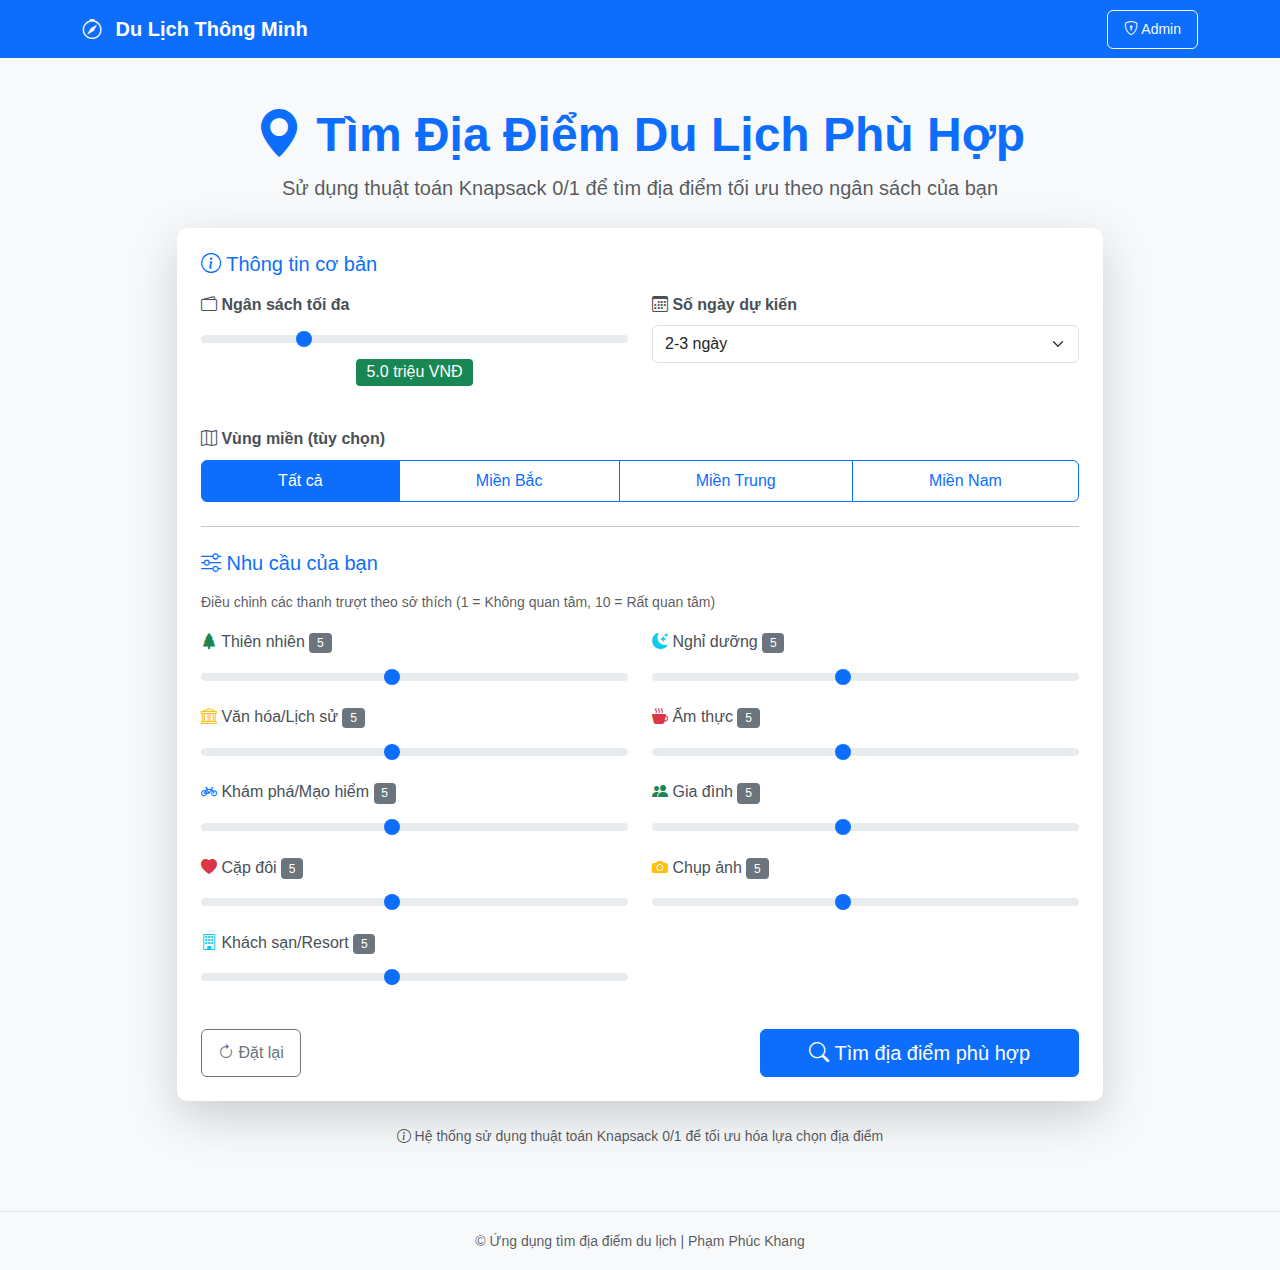
<file: CSN_Web_110123253_PhamPhucKhang/index.html>
<!DOCTYPE html>
<html lang="vi">
<head>
    <meta charset="UTF-8">
    <meta name="viewport" content="width=device-width, initial-scale=1.0">
    <title>Tìm Địa Điểm Du Lịch - Knapsack Algorithm</title>
    
    <!-- Bootstrap 5 CSS -->
    <link href="https://cdn.jsdelivr.net/npm/bootstrap@5.3.0/dist/css/bootstrap.min.css" rel="stylesheet">
    
    <!-- Bootstrap Icons -->
    <link rel="stylesheet" href="https://cdn.jsdelivr.net/npm/bootstrap-icons@1.10.0/font/bootstrap-icons.css">
    
    <!-- Liên kết CSS -->
    <link rel="stylesheet" href="css/style.css">
</head>
<body>
    <!-- Tiêu đề -->
    <nav class="navbar navbar-expand-lg navbar-dark bg-primary">
        <div class="container">
            <a class="navbar-brand" href="index.html">
                <i class="bi bi-compass"></i> Du Lịch Thông Minh
            </a>
            <div class="ms-auto">
                <a href="admin-login.html" class="btn btn-outline-light btn-sm">
                    <i class="bi bi-shield-lock"></i> Admin
                </a>
            </div>
        </div>
    </nav>

    <!-- Nội dung chính -->
    <div class="container my-5">
        <div class="row justify-content-center">
            <div class="col-lg-10">
                <!-- Phần tiêu đề -->
                <div class="text-center mb-4">
                    <h1 class="display-5 fw-bold text-primary">
                        <i class="bi bi-geo-alt-fill"></i> Tìm Địa Điểm Du Lịch Phù Hợp
                    </h1>
                    <p class="lead text-muted">
                        Sử dụng thuật toán Knapsack 0/1 để tìm địa điểm tối ưu theo ngân sách của bạn
                    </p>
                </div>

                <!-- Thẻ biểu mẫu -->
                <div class="card shadow-lg border-0">
                    <div class="card-body p-4">
                        <form id="userForm">
                            
                            <!-- Phần 1: Thông tin cơ bản -->
                            <h5 class="card-title mb-3 text-primary">
                                <i class="bi bi-info-circle"></i> Thông tin cơ bản
                            </h5>
                            
                            <div class="row mb-4">
                                <!-- Ngân sách -->
                                <div class="col-md-6 mb-3">
                                    <label for="ngan_sach" class="form-label fw-bold">
                                        <i class="bi bi-wallet2"></i> Ngân sách tối đa
                                    </label>
                                    <input 
                                        type="range" 
                                        class="form-range" 
                                        id="ngan_sach" 
                                        min="500000" 
                                        max="20000000" 
                                        step="500000" 
                                        value="5000000"
                                        required
                                    >
                                    <div class="text-center mt-2">
                                        <span class="badge bg-success fs-6" id="budgetDisplay">5.0 triệu VNĐ</span>
                                    </div>
                                </div>

                                <!-- Số ngày -->
                                <div class="col-md-6 mb-3">
                                    <label for="so_ngay" class="form-label fw-bold">
                                        <i class="bi bi-calendar3"></i> Số ngày dự kiến
                                    </label>
                                    <select class="form-select" id="so_ngay">
                                        <option value="1">1 ngày</option>
                                        <option value="2" selected>2-3 ngày</option>
                                        <option value="3">4-5 ngày</option>
                                        <option value="4">6-7 ngày</option>
                                        <option value="5">Trên 7 ngày</option>
                                    </select>
                                </div>
                            </div>

                            <!-- Vùng miền -->
                            <div class="mb-4">
                                <label class="form-label fw-bold">
                                    <i class="bi bi-map"></i> Vùng miền (tùy chọn)
                                </label>
                                <div class="btn-group w-100" role="group">
                                    <input type="radio" class="btn-check" name="vung_mien" id="regionAll" value="all" checked>
                                    <label class="btn btn-outline-primary" for="regionAll">Tất cả</label>
                                    
                                    <input type="radio" class="btn-check" name="vung_mien" id="regionNorth" value="Miền Bắc">
                                    <label class="btn btn-outline-primary" for="regionNorth">Miền Bắc</label>
                                    
                                    <input type="radio" class="btn-check" name="vung_mien" id="regionCentral" value="Miền Trung">
                                    <label class="btn btn-outline-primary" for="regionCentral">Miền Trung</label>
                                    
                                    <input type="radio" class="btn-check" name="vung_mien" id="regionSouth" value="Miền Nam">
                                    <label class="btn btn-outline-primary" for="regionSouth">Miền Nam</label>
                                </div>
                            </div>

                            <hr class="my-4">

                            <!-- Phần 2: Nhu cầu du lịch -->
                            <h5 class="card-title mb-3 text-primary">
                                <i class="bi bi-sliders"></i> Nhu cầu của bạn
                            </h5>
                            <p class="text-muted small mb-3">Điều chỉnh các thanh trượt theo sở thích (1 = Không quan tâm, 10 = Rất quan tâm)</p>

                            <!-- 9 thuộc tính -->
                            <div class="row">
                                <!-- Thiên nhiên -->
                                <div class="col-md-6 mb-3">
                                    <label class="form-label">
                                        <i class="bi bi-tree-fill text-success"></i> Thiên nhiên
                                        <span class="badge bg-secondary" id="thien_nhienValue">5</span>
                                    </label>
                                    <input type="range" class="form-range" id="thien_nhien" min="1" max="10" value="5">
                                </div>

                                <!-- Nghỉ dưỡng -->
                                <div class="col-md-6 mb-3">
                                    <label class="form-label">
                                        <i class="bi bi-moon-stars-fill text-info"></i> Nghỉ dưỡng
                                        <span class="badge bg-secondary" id="nghi_duongValue">5</span>
                                    </label>
                                    <input type="range" class="form-range" id="nghi_duong" min="1" max="10" value="5">
                                </div>

                                <!-- Văn hóa -->
                                <div class="col-md-6 mb-3">
                                    <label class="form-label">
                                        <i class="bi bi-bank text-warning"></i> Văn hóa/Lịch sử
                                        <span class="badge bg-secondary" id="van_hoaValue">5</span>
                                    </label>
                                    <input type="range" class="form-range" id="van_hoa" min="1" max="10" value="5">
                                </div>

                                <!-- Ẩm thực -->
                                <div class="col-md-6 mb-3">
                                    <label class="form-label">
                                        <i class="bi bi-cup-hot-fill text-danger"></i> Ẩm thực
                                        <span class="badge bg-secondary" id="am_thucValue">5</span>
                                    </label>
                                    <input type="range" class="form-range" id="am_thuc" min="1" max="10" value="5">
                                </div>

                                <!-- Khám phá -->
                                <div class="col-md-6 mb-3">
                                    <label class="form-label">
                                        <i class="bi bi-bicycle text-primary"></i> Khám phá/Mạo hiểm
                                        <span class="badge bg-secondary" id="kham_phaValue">5</span>
                                    </label>
                                    <input type="range" class="form-range" id="kham_pha" min="1" max="10" value="5">
                                </div>

                                <!-- Gia đình -->
                                <div class="col-md-6 mb-3">
                                    <label class="form-label">
                                        <i class="bi bi-people-fill text-success"></i> Gia đình
                                        <span class="badge bg-secondary" id="gia_dinhValue">5</span>
                                    </label>
                                    <input type="range" class="form-range" id="gia_dinh" min="1" max="10" value="5">
                                </div>

                                <!-- Cặp đôi -->
                                <div class="col-md-6 mb-3">
                                    <label class="form-label">
                                        <i class="bi bi-heart-fill text-danger"></i> Cặp đôi
                                        <span class="badge bg-secondary" id="cap_doiValue">5</span>
                                    </label>
                                    <input type="range" class="form-range" id="cap_doi" min="1" max="10" value="5">
                                </div>

                                <!-- Chụp ảnh -->
                                <div class="col-md-6 mb-3">
                                    <label class="form-label">
                                        <i class="bi bi-camera-fill text-warning"></i> Chụp ảnh
                                        <span class="badge bg-secondary" id="chup_anhValue">5</span>
                                    </label>
                                    <input type="range" class="form-range" id="chup_anh" min="1" max="10" value="5">
                                </div>

                                <!-- Khách sạn -->
                                <div class="col-md-6 mb-3">
                                    <label class="form-label">
                                        <i class="bi bi-building text-info"></i> Khách sạn/Resort
                                        <span class="badge bg-secondary" id="khach_sanValue">5</span>
                                    </label>
                                    <input type="range" class="form-range" id="khach_san" min="1" max="10" value="5">
                                </div>
                            </div>

                            <!-- Các nút -->
                            <div class="d-grid gap-2 d-md-flex justify-content-md-between mt-4">
                                <button type="button" class="btn btn-outline-secondary" id="resetBtn">
                                    <i class="bi bi-arrow-clockwise"></i> Đặt lại
                                </button>
                                <button type="submit" class="btn btn-primary btn-lg px-5">
                                    <i class="bi bi-search"></i> Tìm địa điểm phù hợp
                                </button>
                            </div>

                        </form>
                    </div>
                </div>

                <!-- Thông tin chân trang -->
                <div class="text-center mt-4">
                    <p class="text-muted small">
                        <i class="bi bi-info-circle"></i> Hệ thống sử dụng thuật toán Knapsack 0/1 để tối ưu hóa lựa chọn địa điểm
                    </p>
                </div>

            </div>
        </div>
    </div>

    <!-- Chân trang -->
    <footer class="bg-light py-3 mt-5">
        <div class="container text-center text-muted">
            <small>© Ứng dụng tìm địa điểm du lịch | Phạm Phúc Khang</small>
        </div>
    </footer>

    <!-- Bootstrap 5 JS -->
    <script src="https://cdn.jsdelivr.net/npm/bootstrap@5.3.0/dist/js/bootstrap.bundle.min.js"></script>
    
    <!-- Liên kết JS Files -->
    <script src="js/data.js"></script>
    <script src="js/knapsack.js"></script>
    <script src="js/main.js"></script>
</body>
</html>
</file>
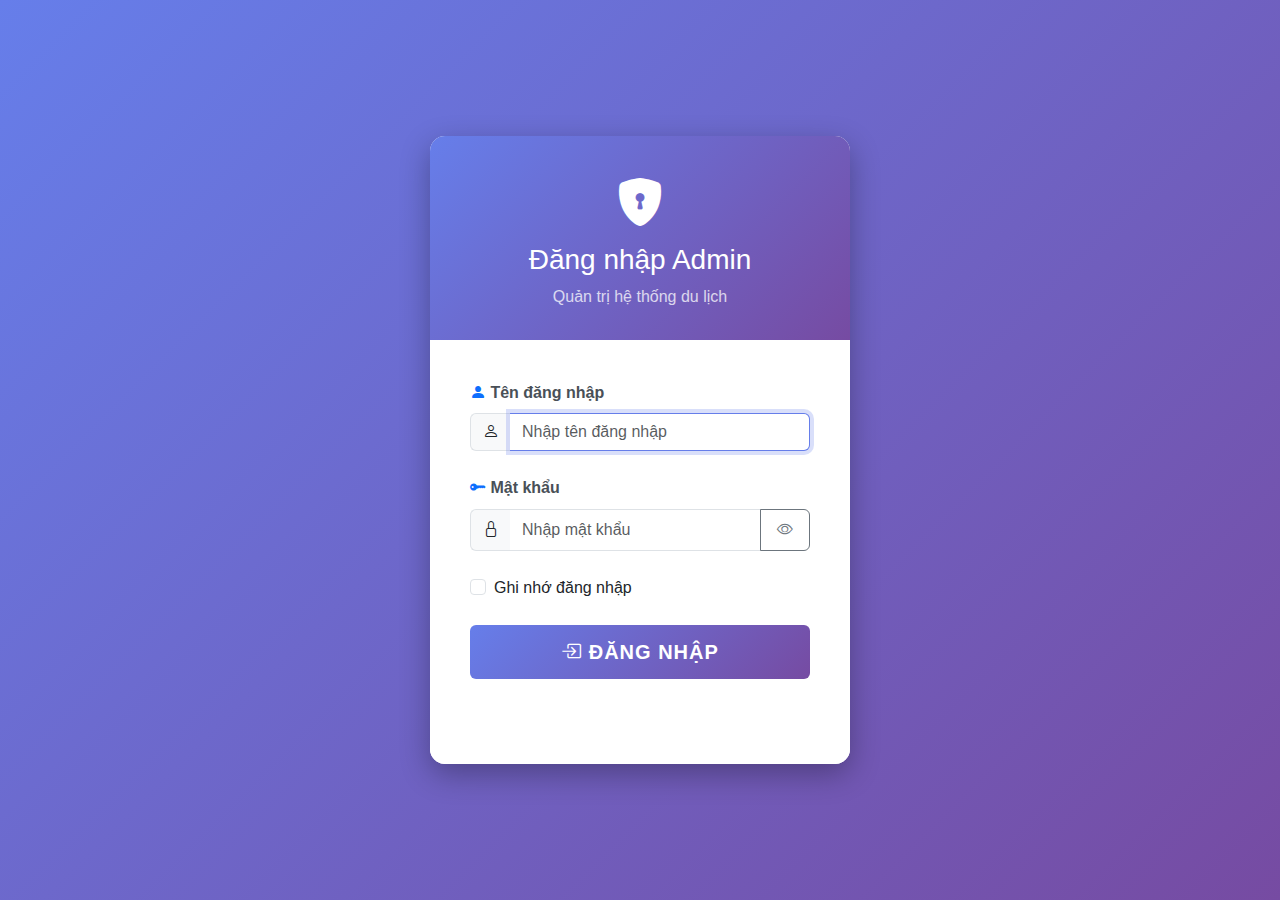
<file: CSN_Web_110123253_PhamPhucKhang/admin-login.html>
<!DOCTYPE html>
<html lang="vi">
<head>
    <meta charset="UTF-8">
    <meta name="viewport" content="width=device-width, initial-scale=1.0">
    <title>Đăng nhập Admin - Du Lịch Thông Minh</title>
    
    <!-- Bootstrap 5 CSS -->
    <link href="https://cdn.jsdelivr.net/npm/bootstrap@5.3.0/dist/css/bootstrap.min.css" rel="stylesheet">
    
    <!-- Bootstrap Icons -->
    <link rel="stylesheet" href="https://cdn.jsdelivr.net/npm/bootstrap-icons@1.10.0/font/bootstrap-icons.css">
    
    <!-- Liên kết CSS -->
    <link rel="stylesheet" href="css/style.css">
    
    <style>
        /* CSS để căn giữa form trên màn hình */
        body {
            background: linear-gradient(135deg, #667eea 0%, #764ba2 100%);
            min-height: 100vh;
            display: flex;
            align-items: center;
            justify-content: center;
        }
        
        .login-container {
            width: 100%;
            max-width: 450px;
            padding: 15px;
        }
        
        .login-card {
            border-radius: 15px;
            box-shadow: 0 10px 30px rgba(0, 0, 0, 0.3);
        }
        
        .login-header {
            background: linear-gradient(135deg, #667eea 0%, #764ba2 100%);
            color: white;
            border-radius: 15px 15px 0 0;
            padding: 30px;
            text-align: center;
        }
        
        .login-header i {
            font-size: 3rem;
            margin-bottom: 10px;
        }
        
        .login-body {
            padding: 40px;
            background: white;
            border-radius: 0 0 15px 15px;
        }
        
        .form-control:focus {
            border-color: #667eea;
            box-shadow: 0 0 0 0.25rem rgba(102, 126, 234, 0.25);
        }
        
        .btn-login {
            background: linear-gradient(135deg, #667eea 0%, #764ba2 100%);
            border: none;
            padding: 12px;
            font-weight: bold;
            letter-spacing: 1px;
        }
        
        .btn-login:hover {
            transform: translateY(-2px);
            box-shadow: 0 5px 15px rgba(102, 126, 234, 0.4);
        }
        
        .input-group-text {
            background-color: #f8f9fa;
            border-right: none;
        }
        
        .form-control {
            border-left: none;
        }
        
        .back-to-home {
            text-align: center;
            margin-top: 20px;
        }
        
        .back-to-home a {
            color: white;
            text-decoration: none;
            font-weight: 500;
            transition: all 0.3s;
        }
        
        .back-to-home a:hover {
            color: #ffd700;
        }
    </style>
</head>
<body>
    
    <div class="login-container">
        <!-- Thẻ đăng nhập -->
        <div class="card login-card border-0">
            
            <!-- Tiêu đề -->
            <div class="login-header">
                <i class="bi bi-shield-lock-fill"></i>
                <h3 class="mb-0">Đăng nhập Admin</h3>
                <p class="mb-0 mt-2 opacity-75">Quản trị hệ thống du lịch</p>
            </div>
            
            <!-- Thân trang -->
            <div class="login-body">
                <form id="loginForm" autocomplete="off">
                    
                    <!-- Tên người dùng -->
                    <div class="mb-4">
                        <label for="username" class="form-label fw-bold">
                            <i class="bi bi-person-fill text-primary"></i> Tên đăng nhập
                        </label>
                        <div class="input-group">
                            <span class="input-group-text">
                                <i class="bi bi-person"></i>
                            </span>
                            <input 
                                type="text" 
                                class="form-control" 
                                id="username" 
                                placeholder="Nhập tên đăng nhập"
                                required
                                autocomplete="off"
                            >
                        </div>
                    </div>
                    
                    <!-- Mật khẩu -->
                    <div class="mb-4">
                        <label for="password" class="form-label fw-bold">
                            <i class="bi bi-key-fill text-primary"></i> Mật khẩu
                        </label>
                        <div class="input-group">
                            <span class="input-group-text">
                                <i class="bi bi-lock"></i>
                            </span>
                            <input 
                                type="password" 
                                class="form-control" 
                                id="password" 
                                placeholder="Nhập mật khẩu"
                                required
                                autocomplete="off"
                            >
                            <button 
                                class="btn btn-outline-secondary" 
                                type="button" 
                                id="togglePassword"
                                title="Hiện/Ẩn mật khẩu"
                            >
                                <i class="bi bi-eye" id="eyeIcon"></i>
                            </button>
                        </div>
                    </div>
                    
                    <!-- Ghi nhớ đăng nhập (Tùy chọn) -->
                    <div class="mb-4 form-check">
                        <input 
                            type="checkbox" 
                            class="form-check-input" 
                            id="rememberMe"
                        >
                        <label class="form-check-label" for="rememberMe">
                            Ghi nhớ đăng nhập
                        </label>
                    </div>
                    
                    <!-- Nút gửi -->
                    <div class="d-grid">
                        <button type="submit" class="btn btn-primary btn-login btn-lg">
                            <i class="bi bi-box-arrow-in-right"></i> ĐĂNG NHẬP
                        </button>
                    </div>
                    
                </form>
                
                <!-- Thông tin -->
<!--
                <div class="mt-4 p-3 bg-light rounded">
                    <small class="text-muted">
                        <i class="bi bi-info-circle"></i> 
                        <strong>Thông tin đăng nhập:</strong><br>
                        Username: <code>admin</code><br>
                        Password: <code>123456</code>
                    </small>
                </div>
            </div>
        </div>
-->
        
        <!-- Quay lại trang chủ -->
        <div class="back-to-home">
            <a href="index.html">
                <i class="bi bi-arrow-left"></i> Quay về trang chủ
            </a>
        </div>
    </div>

    <!-- Bootstrap 5 JS -->
    <script src="https://cdn.jsdelivr.net/npm/bootstrap@5.3.0/dist/js/bootstrap.bundle.min.js"></script>
    
    <!-- Liên kết Auth JS -->
    <script src="js/auth.js"></script>
    
    <!-- Tập lệnh bổ sung -->
    <script>
        // Toggle hiển thị mật khẩu
        document.getElementById('togglePassword').addEventListener('click', function() {
            const passwordInput = document.getElementById('password');
            const eyeIcon = document.getElementById('eyeIcon');
            
            if (passwordInput.type === 'password') {
                passwordInput.type = 'text';
                eyeIcon.classList.remove('bi-eye');
                eyeIcon.classList.add('bi-eye-slash');
            } else {
                passwordInput.type = 'password';
                eyeIcon.classList.remove('bi-eye-slash');
                eyeIcon.classList.add('bi-eye');
            }
        });
        
        // Focus vào username khi load trang
        window.addEventListener('load', function() {
            document.getElementById('username').focus();
        });
        
        // Ngăn người dùng đã đăng nhập truy cập lại trang login
        document.addEventListener('DOMContentLoaded', function() {
            if (typeof isAdminLoggedIn === 'function' && isAdminLoggedIn()) {
                console.log('Admin đã đăng nhập, chuyển hướng về admin.html');
                window.location.href = 'admin.html';
            }
        });
        
        // Animation khi submit form
        document.getElementById('loginForm').addEventListener('submit', function(e) {
            const submitBtn = this.querySelector('button[type="submit"]');
            submitBtn.disabled = true;
            submitBtn.innerHTML = '<span class="spinner-border spinner-border-sm me-2"></span>Đang đăng nhập...';
                        
        });
        
        // Xử lý Enter key trong form
        document.querySelectorAll('#loginForm input').forEach(input => {
            input.addEventListener('keypress', function(e) {
                if (e.key === 'Enter') {
                    e.preventDefault();
                    document.getElementById('loginForm').dispatchEvent(new Event('submit'));
                }
            });
        });
    </script>
</body>
</html>
</file>
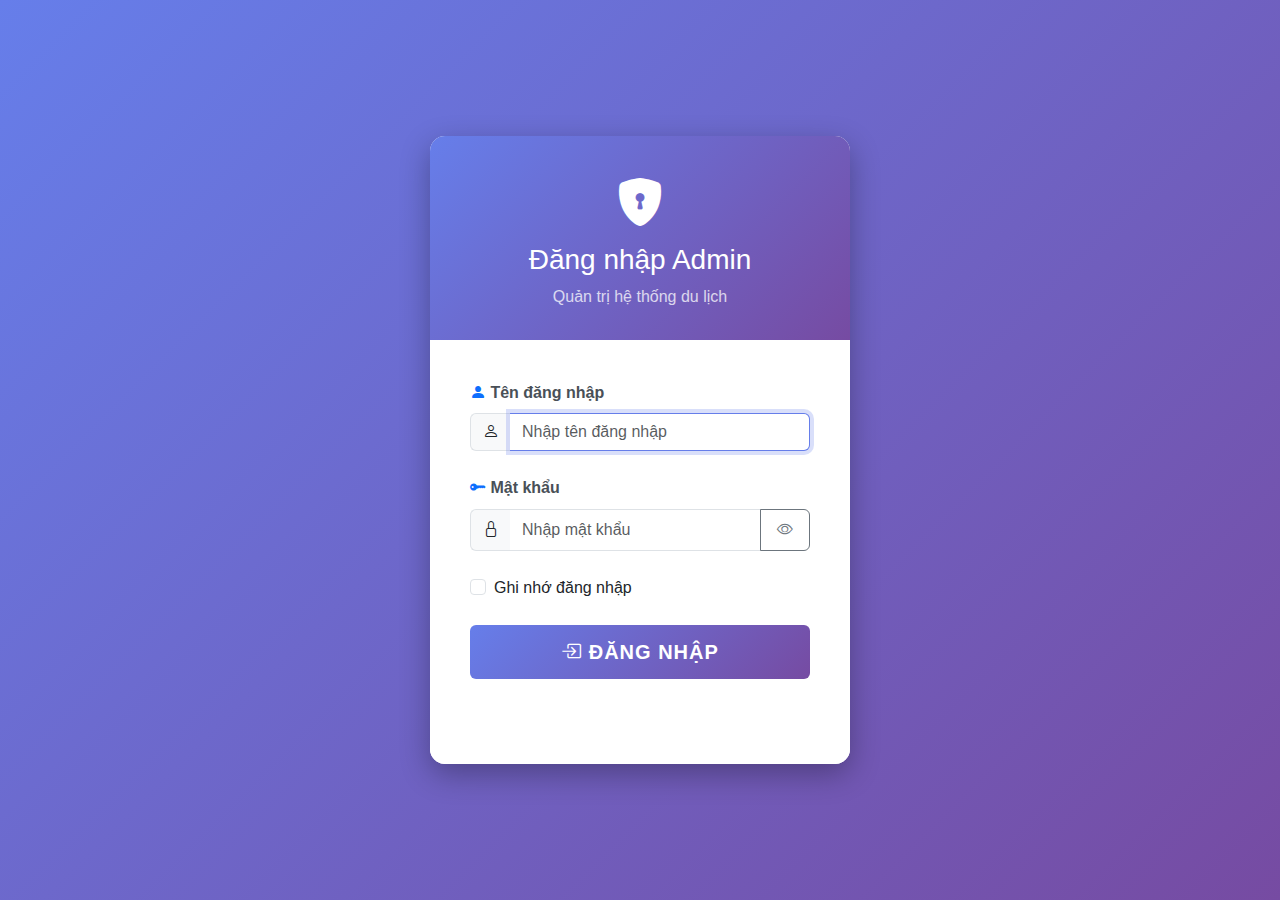
<file: CSN_Web_110123253_PhamPhucKhang/admin.html>
<!DOCTYPE html>
<html lang="vi">
<head>
    <meta charset="UTF-8">
    <meta name="viewport" content="width=device-width, initial-scale=1.0">
    <title>Quản lý Admin - Du Lịch Thông Minh</title>
    
    <!-- Bootstrap 5 CSS -->
    <link href="https://cdn.jsdelivr.net/npm/bootstrap@5.3.0/dist/css/bootstrap.min.css" rel="stylesheet">
    
    <!-- Bootstrap Icons -->
    <link rel="stylesheet" href="https://cdn.jsdelivr.net/npm/bootstrap-icons@1.10.0/font/bootstrap-icons.css">
    
    <!-- Liên kết CSS -->
    <link rel="stylesheet" href="css/style.css">
</head>
<body>
    <!-- Tiêu đề -->
    <nav class="navbar navbar-expand-lg navbar-dark bg-dark">
        <div class="container-fluid">
            <a class="navbar-brand" href="admin.html">
                <i class="bi bi-shield-lock-fill"></i> Quản trị Admin
            </a>
            <div class="d-flex align-items-center">
                <span class="text-white me-3" id="adminInfo">
                    <i class="bi bi-person-circle"></i> <span id="adminUsername">Admin</span>
                </span>
                <a href="index.html" class="btn btn-outline-light btn-sm me-2">
                    <i class="bi bi-house"></i> Trang chủ
                </a>
                <button class="btn btn-outline-danger btn-sm" id="logoutBtn">
                    <i class="bi bi-box-arrow-right"></i> Đăng xuất
                </button>
            </div>
        </div>
    </nav>

    <!-- Nội dung chính -->
    <div class="container-fluid my-4">
        <div class="row">
            
            <!-- Thanh bên trái - Form thêm/sửa -->
            <div class="col-lg-4">
                <div class="card shadow-sm sticky-top" style="top: 20px;">
                    <div class="card-header bg-primary text-white">
                        <h5 class="mb-0" id="formTitle">
                            <i class="bi bi-plus-circle"></i> Thêm địa điểm mới
                        </h5>
                    </div>
                    <div class="card-body">
                        <form id="placeForm">
                            <!-- ID ẩn cho chế độ chỉnh sửa -->
                            <input type="hidden" id="placeId">
                            
                            <!-- Tên địa điểm -->
                            <div class="mb-3">
                                <label for="ten" class="form-label fw-bold">
                                    <i class="bi bi-geo-alt"></i> Tên địa điểm <span class="text-danger">*</span>
                                </label>
                                <input type="text" class="form-control" id="ten" placeholder="VD: Vịnh Hạ Long" required>
                            </div>
                            
                            <!-- Vùng miền -->
                            <div class="mb-3">
                                <label for="vung_mien" class="form-label fw-bold">
                                    <i class="bi bi-map"></i> Vùng miền <span class="text-danger">*</span>
                                </label>
                                <select class="form-select" id="vung_mien" required>
                                    <option value="">-- Chọn miền --</option>
                                    <option value="Miền Bắc">Miền Bắc</option>
                                    <option value="Miền Trung">Miền Trung</option>
                                    <option value="Miền Nam">Miền Nam</option>
                                </select>
                            </div>
                            
                            <!-- Chi phí -->
                            <div class="mb-3">
                                <label for="chi_phi" class="form-label fw-bold">
                                    <i class="bi bi-wallet2"></i> Chi phí (VNĐ) <span class="text-danger">*</span>
                                </label>
                                <input type="number" class="form-control" id="chi_phi" placeholder="VD: 3000000" min="0" step="100000" required>
                                <small class="text-muted">Đơn vị: VNĐ</small>
                            </div>
                            
                            <!-- Thời gian -->
                            <div class="mb-3">
                                <label for="thoi_gian" class="form-label fw-bold">
                                    <i class="bi bi-clock"></i> Thời gian (giờ) <span class="text-danger">*</span>
                                </label>
                                <input type="number" class="form-control" id="thoi_gian" placeholder="VD: 48" min="1" required>
                                <small class="text-muted">Đơn vị: giờ (48h = 2 ngày)</small>
                            </div>
                            
                            <!-- Hình ảnh URL -->
                            <div class="mb-3">
                                <label for="hinh_anh" class="form-label fw-bold">
                                    <i class="bi bi-image"></i> URL Hình ảnh
                                </label>
                                <input type="text" class="form-control" id="hinh_anh" placeholder="images/halong.jpg">
                                <small class="text-muted">Đường dẫn tương đối hoặc URL</small>
                            </div>
                            
                            <hr class="my-3">
                            
                            <!-- 9 thuộc tính -->
                            <h6 class="text-primary mb-3">
                                <i class="bi bi-sliders"></i> Thuộc tính (1-10)
                            </h6>
                            
                            <div class="row">
                                <!-- Thiên nhiên -->
                                <div class="col-6 mb-3">
                                    <label class="form-label small">🌳 Thiên nhiên</label>
                                    <input type="number" class="form-control form-control-sm" id="thien_nhien" min="1" max="10" value="5">
                                </div>
                                
                                <!-- Nghỉ dưỡng -->
                                <div class="col-6 mb-3">
                                    <label class="form-label small">🌙 Nghỉ dưỡng</label>
                                    <input type="number" class="form-control form-control-sm" id="nghi_duong" min="1" max="10" value="5">
                                </div>
                                
                                <!-- Văn hóa -->
                                <div class="col-6 mb-3">
                                    <label class="form-label small">🏛️ Văn hóa</label>
                                    <input type="number" class="form-control form-control-sm" id="van_hoa" min="1" max="10" value="5">
                                </div>
                                
                                <!-- Ẩm thực -->
                                <div class="col-6 mb-3">
                                    <label class="form-label small">☕ Ẩm thực</label>
                                    <input type="number" class="form-control form-control-sm" id="am_thuc" min="1" max="10" value="5">
                                </div>
                                
                                <!-- Khám phá -->
                                <div class="col-6 mb-3">
                                    <label class="form-label small">🚴 Khám phá</label>
                                    <input type="number" class="form-control form-control-sm" id="kham_pha" min="1" max="10" value="5">
                                </div>
                                
                                <!-- Gia đình -->
                                <div class="col-6 mb-3">
                                    <label class="form-label small">👨‍👩‍👧 Gia đình</label>
                                    <input type="number" class="form-control form-control-sm" id="gia_dinh" min="1" max="10" value="5">
                                </div>
                                
                                <!-- Cặp đôi -->
                                <div class="col-6 mb-3">
                                    <label class="form-label small">❤️ Cặp đôi</label>
                                    <input type="number" class="form-control form-control-sm" id="cap_doi" min="1" max="10" value="5">
                                </div>
                                
                                <!-- Chụp ảnh -->
                                <div class="col-6 mb-3">
                                    <label class="form-label small">📷 Chụp ảnh</label>
                                    <input type="number" class="form-control form-control-sm" id="chup_anh" min="1" max="10" value="5">
                                </div>
                                
                                <!-- Khách sạn -->
                                <div class="col-12 mb-3">
                                    <label class="form-label small">🏨 Khách sạn</label>
                                    <input type="number" class="form-control form-control-sm" id="khach_san" min="1" max="10" value="5">
                                </div>
                            </div>
                            
                            <!-- Các nút -->
                            <div class="d-grid gap-2">
                                <button type="submit" class="btn btn-primary" id="submitBtn">
                                    <i class="bi bi-plus-circle"></i> Thêm địa điểm
                                </button>
                                <button type="button" class="btn btn-outline-secondary" id="cancelBtn" style="display: none;">
                                    <i class="bi bi-x-circle"></i> Hủy
                                </button>
                            </div>
                        </form>
                    </div>
                </div>
            </div>
            
            <!-- Sự kiện phải - Danh sách địa điểm -->
            <div class="col-lg-8">
                <div class="card shadow-sm">
                    <div class="card-header bg-dark text-white d-flex justify-content-between align-items-center">
                        <h5 class="mb-0">
                            <i class="bi bi-list-ul"></i> Danh sách địa điểm 
                            <span class="badge bg-success" id="placeCount">0</span>
                        </h5>
                        <button class="btn btn-sm btn-outline-light" id="resetDataBtn">
                            <i class="bi bi-arrow-clockwise"></i> Reset dữ liệu
                        </button>
                    </div>
                    <div class="card-body p-0">
                        <!-- Tìm kiếm & Lọc -->
                        <div class="p-3 bg-light border-bottom">
                            <div class="row g-2">
                                <div class="col-md-6">
                                    <input type="text" class="form-control" id="searchInput" placeholder="🔍 Tìm kiếm theo tên...">
                                </div>
                                <div class="col-md-6">
                                    <select class="form-select" id="filterRegion">
                                        <option value="">Tất cả miền</option>
                                        <option value="Miền Bắc">Miền Bắc</option>
                                        <option value="Miền Trung">Miền Trung</option>
                                        <option value="Miền Nam">Miền Nam</option>
                                    </select>
                                </div>
                            </div>
                        </div>
                        
                        <!-- Bảng -->
                        <div class="table-responsive">
                            <table class="table table-hover table-striped mb-0" id="placesTable">
                                <thead class="table-dark">
                                    <tr>
                                        <th width="5%">ID</th>
                                        <th width="25%">Tên địa điểm</th>
                                        <th width="15%">Miền</th>
                                        <th width="15%">Chi phí</th>
                                        <th width="10%">Thời gian</th>
                                        <th width="15%">Thuộc tính</th>
                                        <th width="15%">Thao tác</th>
                                    </tr>
                                </thead>
                                <tbody id="placesTableBody">
                                    <!-- Dữ liệu sẽ được chèn vào đây bằng JavaScript -->
                                </tbody>
                            </table>
                        </div>
                        
                        <!-- Trạng thái trống -->
                        <div id="emptyState" class="text-center py-5 d-none">
                            <i class="bi bi-inbox text-muted" style="font-size: 3rem;"></i>
                            <p class="text-muted mt-3">Chưa có địa điểm nào</p>
                        </div>
                    </div>
                </div>
            </div>
            
        </div>
    </div>

    <!-- Chân trang -->
    <footer class="bg-light py-3 mt-5">
        <div class="container text-center text-muted">
            <small>© Quản trị hệ thống Du Lịch Thông Minh | Phạm Phúc Khang</small>
        </div>
    </footer>

    <!-- Bootstrap 5 JS -->
    <script src="https://cdn.jsdelivr.net/npm/bootstrap@5.3.0/dist/js/bootstrap.bundle.min.js"></script>
    
    <!-- Liên kết JS Files -->
    <script src="js/data.js"></script>
    <script src="js/auth.js"></script>
    <script src="js/admin.js"></script>
    
    <!-- Kiểm tra quản quyền trị viên khi tải -->
    <script>
        // Kiểm tra quyền admin khi load trang
        document.addEventListener('DOMContentLoaded', function() {
            // Gọi hàm checkAdmin() từ auth.js
            if (typeof checkAdmin === 'function') {
                checkAdmin(); // Tự động redirect nếu chưa đăng nhập
            }
            
            // Hiển thị thông tin admin
            if (typeof displayAdminInfo === 'function') {
                const info = displayAdminInfo();
                if (info) {
                    document.getElementById('adminUsername').textContent = info.username;
                    document.getElementById('adminInfo').title = info.message;
                }
            }
        });
    </script>
</body>
</html>
</file>
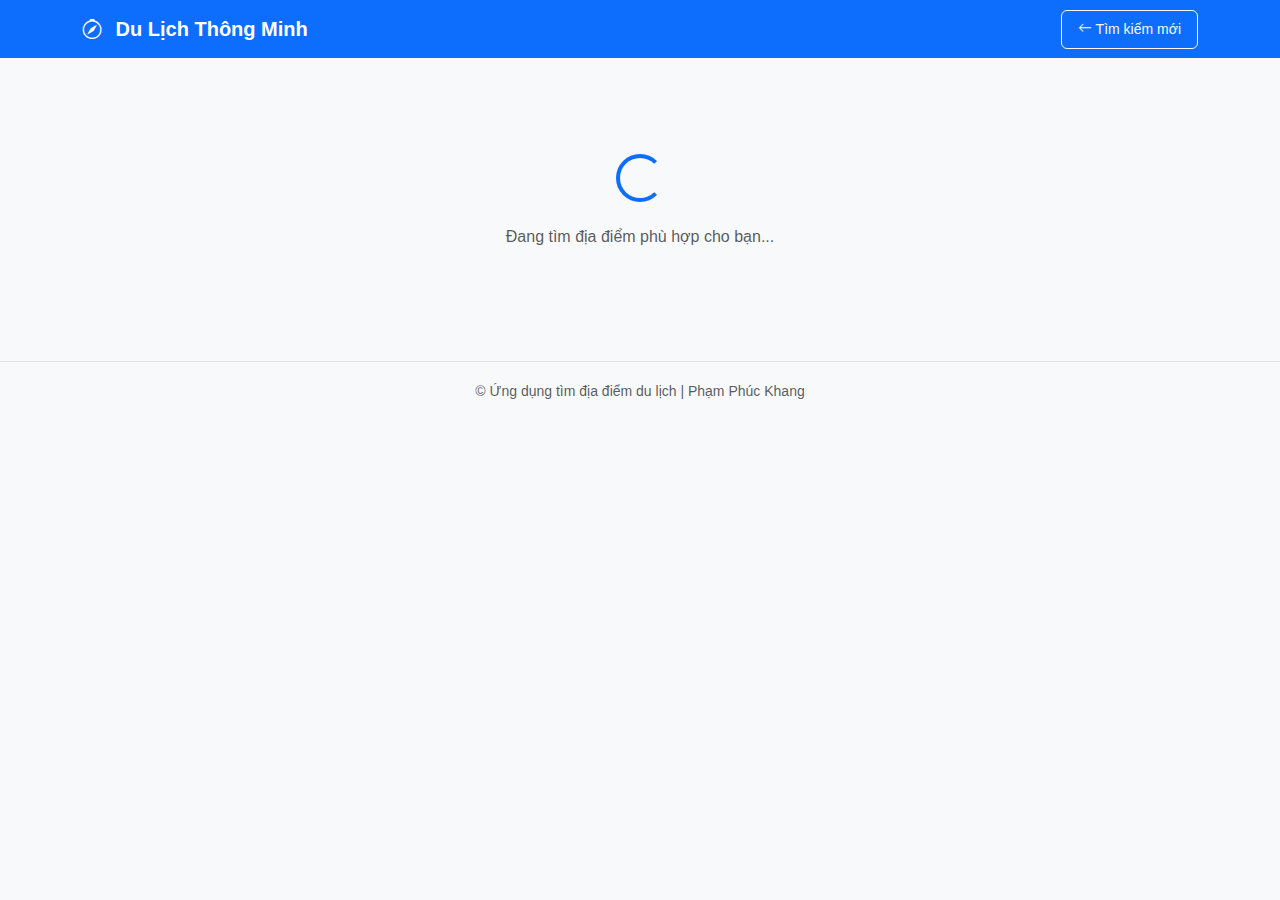
<file: CSN_Web_110123253_PhamPhucKhang/result.html>
<!DOCTYPE html>
<html lang="vi">
<head>
    <meta charset="UTF-8">
    <meta name="viewport" content="width=device-width, initial-scale=1.0">
    <title>Kết quả đề xuất - Du Lịch Thông Minh</title>
    
    <!-- Bootstrap 5 CSS -->
    <link href="https://cdn.jsdelivr.net/npm/bootstrap@5.3.0/dist/css/bootstrap.min.css" rel="stylesheet">
    
    <!-- Bootstrap Icons -->
    <link rel="stylesheet" href="https://cdn.jsdelivr.net/npm/bootstrap-icons@1.10.0/font/bootstrap-icons.css">
    
    <!-- Liên kết CSS -->
    <link rel="stylesheet" href="css/style.css">
</head>
<body>
    <!-- Tiêu đề -->
    <nav class="navbar navbar-expand-lg navbar-dark bg-primary">
        <div class="container">
            <a class="navbar-brand" href="index.html">
                <i class="bi bi-compass"></i> Du Lịch Thông Minh
            </a>
            <div class="ms-auto">
                <a href="index.html" class="btn btn-outline-light btn-sm">
                    <i class="bi bi-arrow-left"></i> Tìm kiếm mới
                </a>
            </div>
        </div>
    </nav>

    <!-- Nội dung chính -->
    <div class="container my-5">
        
        <!-- Loading... -->
        <div id="loadingSection" class="text-center py-5">
            <div class="spinner-border text-primary" role="status" style="width: 3rem; height: 3rem;">
                <span class="visually-hidden">Loading...</span>
            </div>
            <p class="mt-3 text-muted">Đang tìm địa điểm phù hợp cho bạn...</p>
        </div>

        <!-- Phần lỗi -->
        <div id="errorSection" class="d-none">
            <div class="alert alert-warning" role="alert">
                <h4 class="alert-heading"><i class="bi bi-exclamation-triangle"></i> Không tìm thấy kết quả</h4>
                <p id="errorMessage"></p>
                <hr>
                <p class="mb-0">
                    <a href="index.html" class="btn btn-warning">
                        <i class="bi bi-arrow-left"></i> Quay lại tìm kiếm
                    </a>
                </p>
            </div>
        </div>

        <!-- Phần kết quả -->
        <div id="resultSection" class="d-none">
            
            <!-- Thẻ tóm tắt -->
            <div class="card shadow-sm mb-4 border-0">
                <div class="card-body bg-light">
                    <h4 class="card-title text-primary mb-3">
                        <i class="bi bi-info-circle-fill"></i> Thông tin chuyến đi
                    </h4>
                    <div class="row">
                        <div class="col-md-3 mb-2">
                            <small class="text-muted d-block">Ngân sách</small>
                            <strong id="summaryBudget" class="text-success fs-5">0 VNĐ</strong>
                        </div>
                        <div class="col-md-3 mb-2">
                            <small class="text-muted d-block">Tổng chi phí</small>
                            <strong id="summaryTotalCost" class="text-danger fs-5">0 VNĐ</strong>
                        </div>
                        <div class="col-md-3 mb-2">
                            <small class="text-muted d-block">Còn lại</small>
                            <strong id="summaryRemaining" class="text-info fs-5">0 VNĐ</strong>
                        </div>
                        <div class="col-md-3 mb-2">
                            <small class="text-muted d-block">Tổng thời gian</small>
                            <strong id="summaryTotalTime" class="text-primary fs-5">0 giờ</strong>
                        </div>
                    </div>
                    <div class="row mt-2">
                        <div class="col-md-6">
                            <small class="text-muted d-block">Vùng miền</small>
                            <span id="summaryRegion" class="badge bg-primary">Tất cả</span>
                        </div>
                        <div class="col-md-6">
                            <small class="text-muted d-block">Số địa điểm đề xuất</small>
                            <span id="summaryPlaceCount" class="badge bg-success fs-6">0</span>
                        </div>
                    </div>
                </div>
            </div>

            <!-- Tiêu đề danh sách địa điểm -->
            <div class="d-flex justify-content-between align-items-center mb-3">
                <h4 class="text-primary">
                    <i class="bi bi-geo-alt-fill"></i> Địa điểm được đề xuất
                </h4>
                <div class="btn-group" role="group">
                    <button type="button" class="btn btn-sm btn-outline-primary" id="sortByScore">
                        <i class="bi bi-sort-down"></i> Điểm phù hợp
                    </button>
                    <button type="button" class="btn btn-sm btn-outline-primary" id="sortByCost">
                        <i class="bi bi-currency-dollar"></i> Chi phí
                    </button>
                </div>
            </div>

            <!-- Hộp đựng thẻ địa điểm -->
            <div id="placesContainer" class="row">
                <!-- Các thẻ sẽ được chèn vào đây bằng JavaScript -->
            </div>

            <!-- Nút hành động -->
            <div class="text-center mt-4">
                <a href="index.html" class="btn btn-primary btn-lg">
                    <i class="bi bi-arrow-left"></i> Tìm kiếm mới
                </a>
                <button class="btn btn-outline-secondary btn-lg" onclick="window.print()">
                    <i class="bi bi-printer"></i> In kết quả
                </button>
            </div>

        </div>

    </div>

    <!-- Chân trang -->
    <footer class="bg-light py-3 mt-5">
        <div class="container text-center text-muted">
            <small>© Ứng dụng tìm địa điểm du lịch | Phạm Phúc Khang</small>
        </div>
    </footer>

    <template id="placeCardTemplate">
        <div class="col-md-6 col-lg-4 mb-4">
            <div class="card h-100 shadow-sm hover-shadow">
                <!-- Hình ảnh -->
                <div class="position-relative">
                    <img src="" class="card-img-top place-image" alt="" style="height: 200px; object-fit: cover;">
                    <!-- Huy hiệu -->
                    <div class="position-absolute top-0 end-0 m-2">
                        <span class="badge bg-success fs-6 place-score">
                            <i class="bi bi-star-fill"></i> 0.0
                        </span>
                    </div>
                </div>
                
                <!-- Thân thẻ -->
                <div class="card-body">
                    <!-- Tiêu đề -->
                    <h5 class="card-title text-primary place-name">Tên địa điểm</h5>
                    
                    <!-- Danh sách thông tin -->
                    <ul class="list-unstyled mb-2">
                        <!-- Miền -->
                        <li class="mb-2">
                            <i class="bi bi-map text-primary"></i>
                            <strong>Miền:</strong>
                            <span class="place-region badge bg-info">Miền Bắc</span>
                        </li>
                        
                        <!-- Chi phí -->
                        <li class="mb-2">
                            <i class="bi bi-wallet2 text-success"></i>
                            <strong>Chi phí:</strong>
                            <span class="place-cost text-danger fw-bold">0 VNĐ</span>
                        </li>
                        
                        <!-- Thời gian -->
                        <li class="mb-2">
                            <i class="bi bi-clock text-warning"></i>
                            <strong>Thời gian:</strong>
                            <span class="place-time">0 giờ</span>
                            <small class="text-muted place-days">(0 ngày)</small>
                        </li>
                    </ul>
                    
                    <!-- Thuộc tính -->
                    <div class="place-attributes mt-3">
                        <h6 class="text-muted small mb-2">Phù hợp với:</h6>
                        <div class="d-flex flex-wrap gap-1">                            
                        </div>
                    </div>
                </div>
                
                <!-- Chân trang thẻ -->
                <div class="card-footer bg-transparent border-top-0">
                    <small class="text-muted">
                        <i class="bi bi-star text-warning"></i>
                        Điểm phù hợp: <strong class="place-score-text">0.0</strong>/10
                    </small>
                </div>
            </div>
        </div>
    </template>

    <!-- Bootstrap 5 JS -->
    <script src="https://cdn.jsdelivr.net/npm/bootstrap@5.3.0/dist/js/bootstrap.bundle.min.js"></script>
    
    <!-- Liên kết JS -->
    <script src="js/data.js"></script>
    <script src="js/knapsack.js"></script>
    <script src="js/result.js"></script>
</body>
</html>
</file>
<file: CSN_Web_110123253_PhamPhucKhang/css/style.css>
/* style.css - CSS dùng chung cho toàn bộ website */

/* GLOBAL STYLES - Thiết lập chung */

* {
  margin: 0;
  padding: 0;
  box-sizing: border-box;
}

body {
  font-family: 'Segoe UI', Tahoma, Geneva, Verdana, sans-serif;
  background-color: #f8f9fa;
  color: #333;
  line-height: 1.6;
}

/* Cuộn mượt */
html {
  scroll-behavior: smooth;
}

/* NAVBAR - Thanh điều hướng */

.navbar-brand {
  font-weight: bold;
  font-size: 1.25rem;
}

.navbar-brand i {
  margin-right: 8px;
}

/* CARDS - Thẻ hiển thị nội dung */

.card {
  border-radius: 10px;
  border: 1px solid #e0e0e0;
  transition: transform 0.2s ease;
}

.card:hover {
  transform: translateY(-2px);
}

.card-header {
  border-bottom: 2px solid #dee2e6;
  font-weight: 600;
}

/* Card cho địa điểm */
.place-card {
  height: 100%;
  overflow: hidden;
}

.place-card img {
  height: 200px;
  object-fit: cover;
  width: 100%;
}

.place-card .card-body {
  padding: 1.25rem;
}

.place-card .card-title {
  font-size: 1.1rem;
  font-weight: bold;
  margin-bottom: 0.75rem;
  color: #0d6efd;
}

/* Hiệu ứng di chuột cho thẻ */
.hover-shadow {
  transition: box-shadow 0.3s ease;
}

.hover-shadow:hover {
  box-shadow: 0 8px 16px rgba(0, 0, 0, 0.15);
}

/* FORM ELEMENTS - Các phần tử form */

.form-label {
  font-weight: 500;
  margin-bottom: 0.5rem;
  color: #495057;
}

.form-control:focus,
.form-select:focus {
  border-color: #0d6efd;
  box-shadow: 0 0 0 0.25rem rgba(13, 110, 253, 0.15);
}

/* Kiểu thanh trượt phạm vi */
.form-range {
  height: 0.5rem;
}

.form-range::-webkit-slider-thumb {
  background: #0d6efd;
}

.form-range::-moz-range-thumb {
  background: #0d6efd;
}

/* BUTTONS - Nút bấm */

.btn {
  border-radius: 6px;
  padding: 0.5rem 1rem;
  font-weight: 500;
  transition: all 0.2s ease;
}

.btn:hover {
  transform: translateY(-1px);
}

.btn-primary {
  background-color: #0d6efd;
  border-color: #0d6efd;
}

.btn-primary:hover {
  background-color: #0b5ed7;
  border-color: #0a58ca;
}

/* BADGES - Nhãn hiển thị */

.badge {
  padding: 0.35em 0.65em;
  font-weight: 500;
  border-radius: 4px;
}

/* TABLE - Bảng dữ liệu */

.table {
  background-color: white;
}

.table thead {
  background-color: #f8f9fa;
}

.table-hover tbody tr:hover {
  background-color: #f8f9fa;
}

.table td,
.table th {
  vertical-align: middle;
  padding: 0.75rem;
}

/* ADMIN LOGIN PAGE - Trang đăng nhập admin */

/* Đã có style inline trong admin-login.html. Thêm style bổ sung nếu cần */

.login-card {
  background: white;
}

.login-body {
  background: white;
}

/* RESULT PAGE - Trang kết quả */

.result-summary {
  background: linear-gradient(135deg, #667eea 0%, #764ba2 100%);
  color: white;
  padding: 2rem;
  border-radius: 10px;
  margin-bottom: 2rem;
}

.result-summary h4 {
  margin-bottom: 1rem;
}

/* LOADING & ALERTS - Loading và thông báo */

.spinner-border {
  width: 3rem;
  height: 3rem;
}

.alert {
  border-radius: 8px;
  border: none;
}

/* FOOTER - Chân trang */

footer {
  margin-top: auto;
  background-color: #f8f9fa;
  border-top: 1px solid #dee2e6;
}

/* UTILITY CLASSES - Class tiện ích */

/* Căn giữa container */
.center-container {
  display: flex;
  align-items: center;
  justify-content: center;
  min-height: 100vh;
}

/* Tối nhẹ */
.shadow-sm {
  box-shadow: 0 2px 4px rgba(0, 0, 0, 0.08);
}

.shadow {
  box-shadow: 0 4px 8px rgba(0, 0, 0, 0.1);
}

.shadow-lg {
  box-shadow: 0 8px 16px rgba(0, 0, 0, 0.15);
}

/* Bán kính viền */
.rounded-lg {
  border-radius: 10px;
}

/* Độ dốc nền */
.bg-gradient-primary {
  background: linear-gradient(135deg, #667eea 0%, #764ba2 100%);
}

/* Cắt ngắn văn bản */
.text-truncate-2 {
  display: -webkit-box;
  /*-webkit-line-clamp: 2;*/
  -webkit-box-orient: vertical;
  overflow: hidden;
  text-overflow: ellipsis;
}

/* RESPONSIVE - Tương thích thiết bị */

/* Tablet và nhỏ hơn */
@media (max-width: 768px) {
  .card-body {
    padding: 1rem;
  }
  
  .table-responsive {
    font-size: 0.875rem;
  }
  
  .btn {
    padding: 0.375rem 0.75rem;
    font-size: 0.875rem;
  }
  
  h1, .h1 {
    font-size: 1.75rem;
  }
  
  h2, .h2 {
    font-size: 1.5rem;
  }
}

/* Mobile */
@media (max-width: 576px) {
  .container {
    padding-left: 15px;
    padding-right: 15px;
  }
  
  .card-body {
    padding: 0.75rem;
  }
  
  .navbar-brand {
    font-size: 1rem;
  }
  
  .place-card img {
    height: 150px;
  }
}

/* PRINT STYLES - In ấn */

@media print {
  .navbar,
  .btn,
  footer,
  .no-print {
    display: none !important;
  }
  
  .card {
    break-inside: avoid;
    page-break-inside: avoid;
  }
  
  body {
    background: white;
  }
}

/* CUSTOM SCROLLBAR - Thanh cuộn tùy chỉnh */

/* Webkit Trình duyệt (Chrome, Safari) */
::-webkit-scrollbar {
  width: 10px;
  height: 10px;
}

::-webkit-scrollbar-track {
  background: #f1f1f1;
}

::-webkit-scrollbar-thumb {
  background: #888;
  border-radius: 5px;
}

::-webkit-scrollbar-thumb:hover {
  background: #555;
}

/* ANIMATION - Hiệu ứng đơn giản */

/* Làm mờ dần */
.fade-in {
  animation: fadeIn 0.5s ease-in;
}

@keyframes fadeIn {
  from {
    opacity: 0;
  }
  to {
    opacity: 1;
  }
}

/* Trượt lên */
.slide-up {
  animation: slideUp 0.5s ease-out;
}

@keyframes slideUp {
  from {
    transform: translateY(20px);
    opacity: 0;
  }
  to {
    transform: translateY(0);
    opacity: 1;
  }
}

/* ACCESSIBILITY - Khả năng tiếp cận */

/* Tiêu điểm hiển thị cho điều hướng bàn phím */
*:focus-visible {
  outline: 2px solid #0d6efd;
  outline-offset: 2px;
}

/* Chuyển đến liên kết nội dung */
.skip-to-content {
  position: absolute;
  top: -40px;
  left: 0;
  background: #0d6efd;
  color: white;
  padding: 8px;
  text-decoration: none;
  z-index: 100;
}

.skip-to-content:focus {
  top: 0;
}

/* CUSTOM COMPONENTS - Component tùy chỉnh */

/* Huy hiệu thuộc tính trong thẻ đặt chỗ */
.place-attributes .badge {
  margin-right: 4px;
  margin-bottom: 4px;
  font-size: 0.75rem;
}

/* Huy hiệu ghi điểm */
.place-score {
  font-size: 0.875rem;
  padding: 0.5rem 0.75rem;
}

/* Trạng thái trống */
.empty-state {
  text-align: center;
  padding: 3rem 1rem;
  color: #6c757d;
}

.empty-state i {
  font-size: 3rem;
  margin-bottom: 1rem;
  opacity: 0.5;
}

/* Đang tải lớp phủ */
.loading-overlay {
  position: fixed;
  top: 0;
  left: 0;
  right: 0;
  bottom: 0;
  background: rgba(255, 255, 255, 0.9);
  display: flex;
  align-items: center;
  justify-content: center;
  z-index: 9999;
}

/* INPUT GROUP CUSTOM - Input group tùy chỉnh */

.input-group-text {
  background-color: #f8f9fa;
  border-right: none;
}

.input-group .form-control {
  border-left: none;
}

.input-group .form-control:focus {
  border-left: none;
}

/* ADMIN PANEL SPECIFIC - Dành riêng cho admin panel */

/* Thanh bên biểu mẫu cố định */
.sticky-top {
  position: sticky;
  z-index: 1020;
}

/* Biểu mẫu trong admin panel */
#placeForm .form-control-sm {
  font-size: 0.875rem;
  padding: 0.25rem 0.5rem;
}

/* Thao tác trên bảng */
.table .btn-sm {
  padding: 0.25rem 0.5rem;
  font-size: 0.875rem;
}

/* Kết thúc */
</file>
